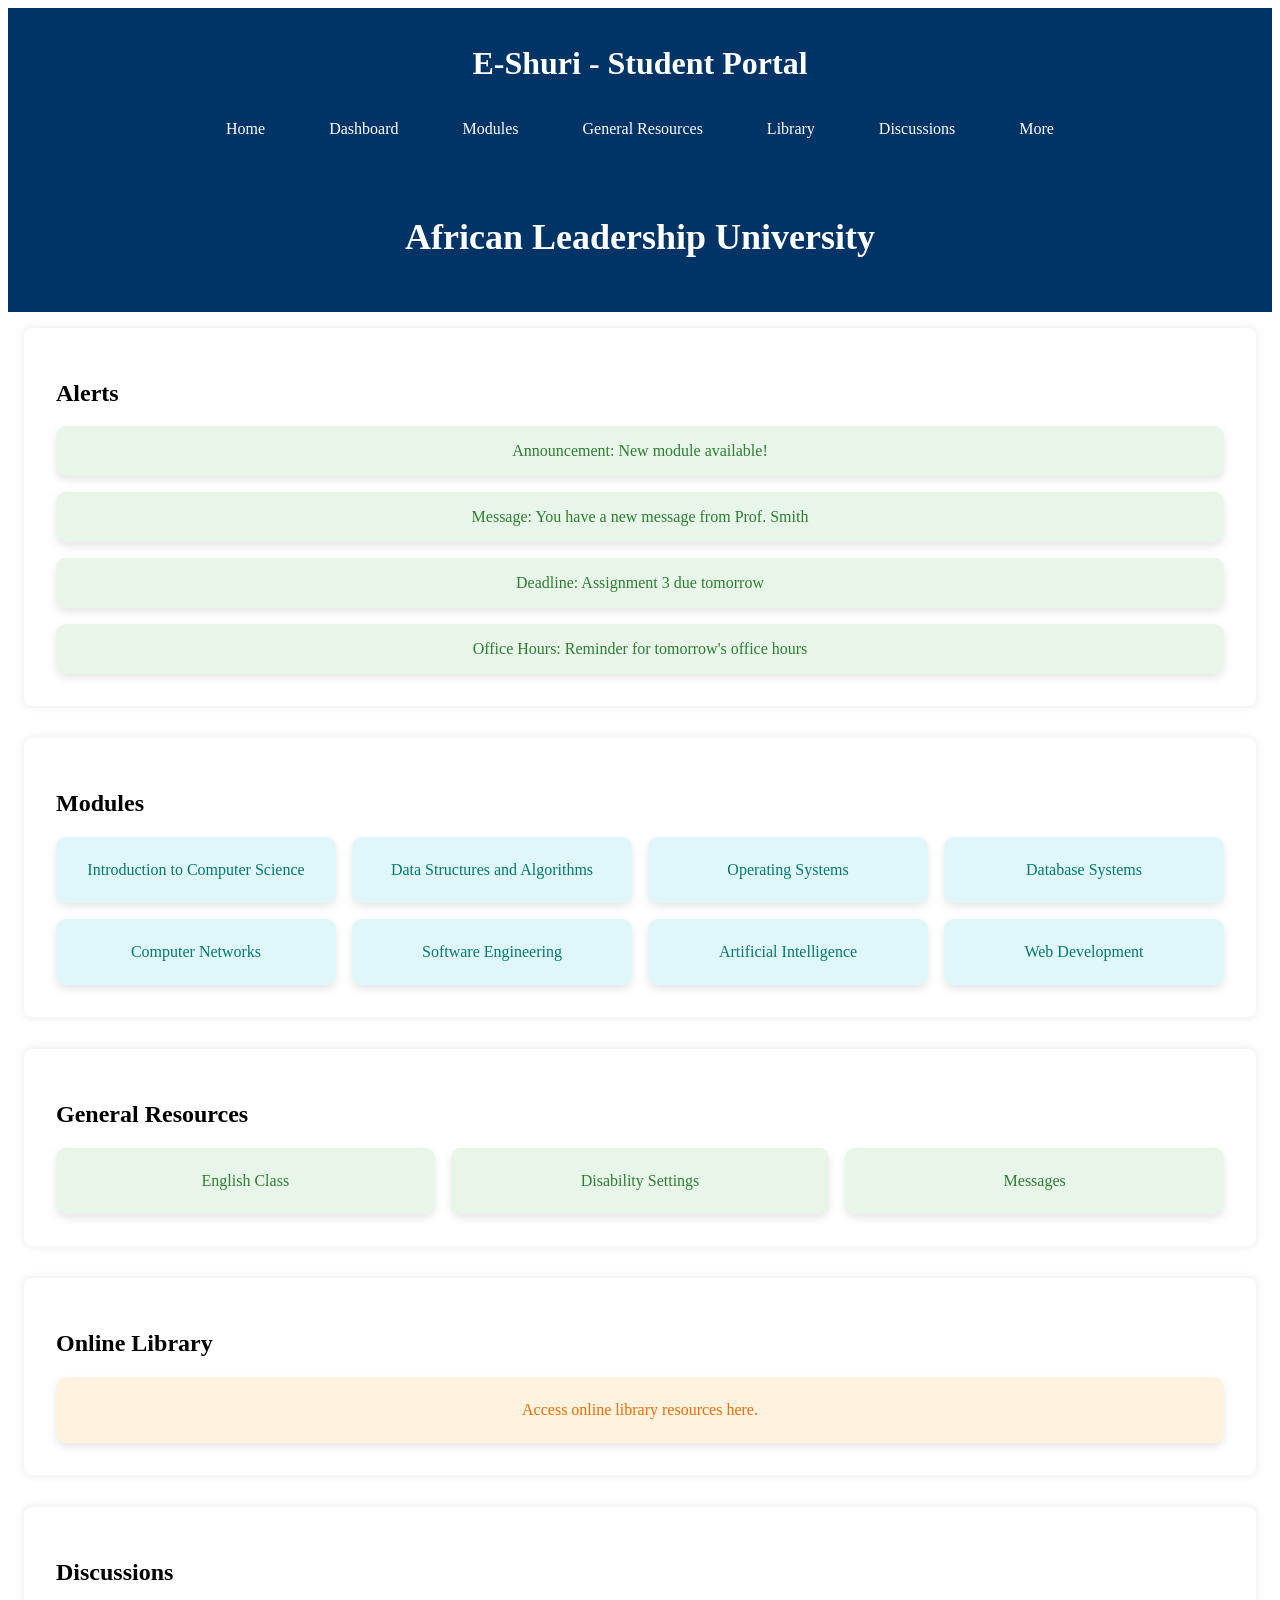
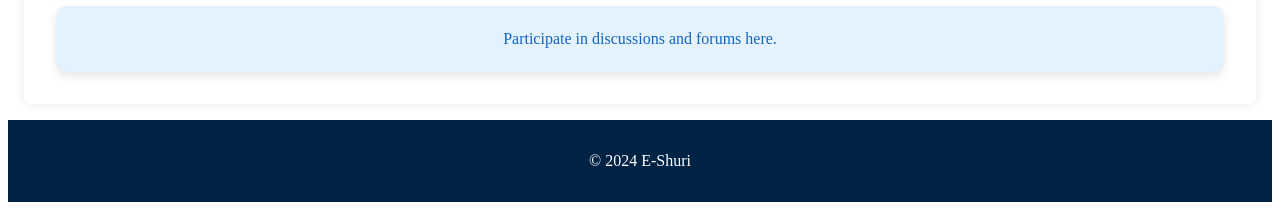
<file: student/index.html>
<!DOCTYPE html>
<html lang="en">
<head>
    <meta charset="UTF-8">
    <meta name="viewport" content="width=device-width, initial-scale=1.0">
    <title>E-Shuri - Student Portal</title>
    <link rel="stylesheet" href="styles.css">
</head>
<body class="student-page">
    <header>
        <h1>E-Shuri - Student Portal</h1>
        <nav>
            <ul>
                <li><a href="../home/home.html">Home</a></li>
                <li><a href="index.html">Dashboard</a></li>                
                <li><a href="#modules">Modules</a></li>
                <li><a href="#resources">General Resources</a></li>
                <li><a href="#library">Library</a></li>
                <li><a href="#discussions">Discussions</a></li>
                <li class="dropdown">
                    <a href="javascript:void(0)" class="dropbtn">More</a>
                    <div class="dropdown-content">
                        <a href="javascript:void(0)" onclick="openSlideIn('profile.html')">Profile</a>
                        <a href="javascript:void(0)" onclick="openSlideIn('help.html')">Help/Support</a>
                        <a href="javascript:void(0)" onclick="openSlideIn('settings.html')">Settings</a>
                    </div>
                </li>
            </ul>
        </nav>
    </header>

    <div id="university-name">
        <h2>African Leadership University</h2>
    </div>

    <section id="alerts">
        <h2>Alerts</h2>
        <div class="alert-list">
            <div class="alert">Announcement: New module available!</div>
            <div class="alert">Message: You have a new message from Prof. Smith</div>
            <div class="alert">Deadline: Assignment 3 due tomorrow</div>
            <div class="alert">Office Hours: Reminder for tomorrow's office hours</div>
        </div>
    </section>

    <section id="modules">
        <h2>Modules</h2>
        <div class="module-list">
            <div class="module" onclick="openSlideIn('module-details-page')">Introduction to Computer Science</div>
            <div class="module" onclick="openSlideIn('module-details-page')">Data Structures and Algorithms</div>
            <div class="module" onclick="openSlideIn('module-details-page')">Operating Systems</div>
            <div class="module" onclick="openSlideIn('module-details-page')">Database Systems</div>
            <div class="module" onclick="openSlideIn('module-details-page')">Computer Networks</div>
            <div class="module" onclick="openSlideIn('module-details-page')">Software Engineering</div>
            <div class="module" onclick="openSlideIn('module-details-page')">Artificial Intelligence</div>
            <div class="module" onclick="openSlideIn('module-details-page')">Web Development</div>
        </div>
    </section>

    <section id="resources">
        <h2>General Resources</h2>
        <div class="resource-list">
            <div class="resource" onclick="openSlideIn('english-class.html')">English Class</div>
            <div class="resource" onclick="openSlideIn('disability.html')">Disability Settings</div>
            <div class="resource" onclick="openSlideIn('messages.html')">Messages</div>
        </div>
    </section>

    <section id="library">
        <h2>Online Library</h2>
        <div class="library" onclick="openSlideIn('library-page')">Access online library resources here.</div>
    </section>

    <section id="discussions">
        <h2>Discussions</h2>
        <div class="discussion-list">
            <div class="discussion" onclick="openSlideIn('discussion-page')">Participate in discussions and forums here.</div>
        </div>
    </section>

    <footer>
        <p>&copy; 2024 E-Shuri</p>
    </footer>

    <!-- Slide-In Pages Container -->
    <div id="slide-in-container"></div>

    <script src="scripts.js"></script>
</body>
</html>
</file>
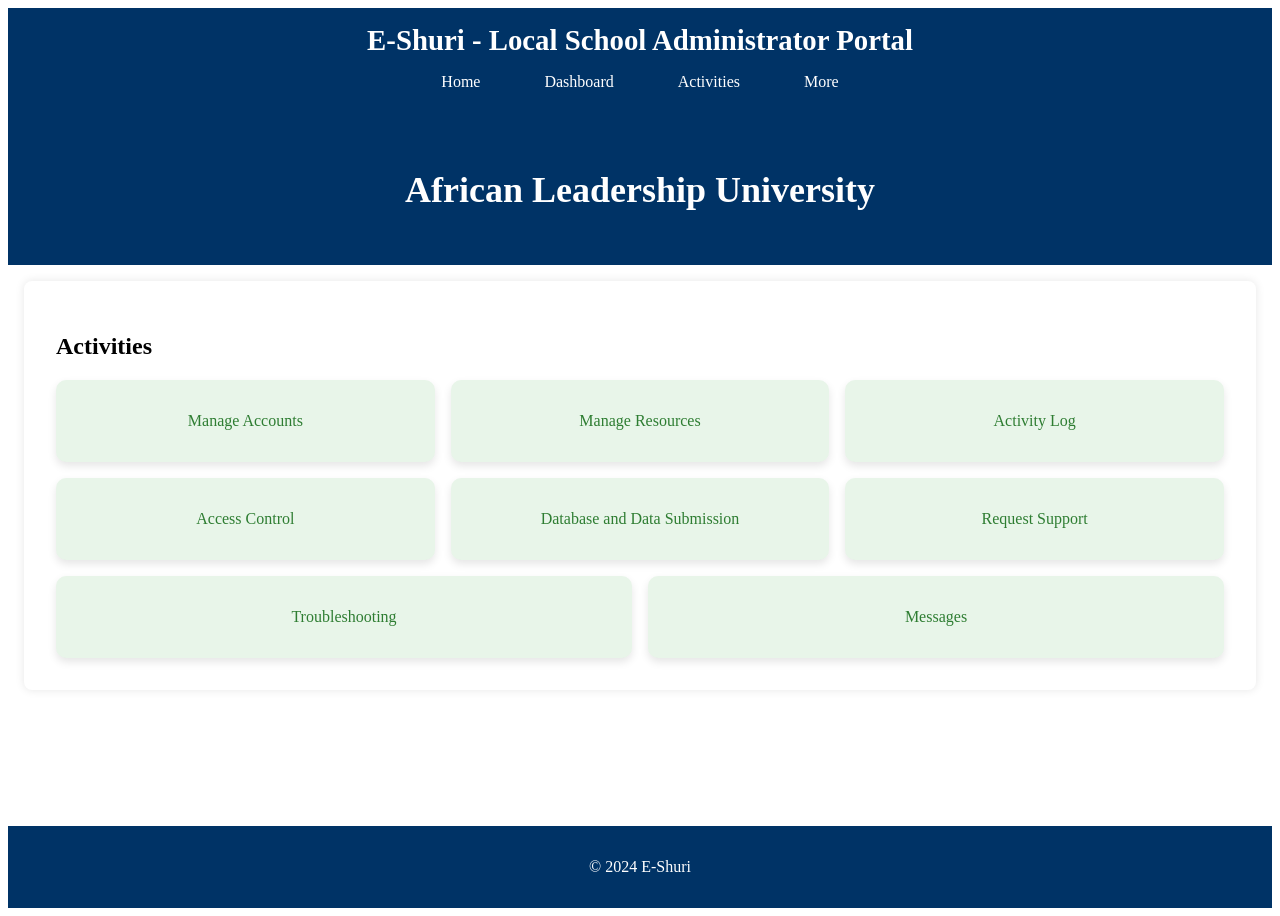
<file: local/local.html>
<!DOCTYPE html>
<html lang="en">
<head>
    <meta charset="UTF-8">
    <meta name="viewport" content="width=device-width, initial-scale=1.0">
    <title>E-Shuri - Local School Administrator Portal</title>
    <link rel="stylesheet" href="styles2.css">
</head>
<body class="admin-page">
    <header>
        <div class="logo">
            <h1>E-Shuri - Local School Administrator Portal</h1>
        </div>
        <nav>
            <ul>
                <li><a href="../home/home.html">Home</a></li>
                <li><a href="local.html">Dashboard</a></li>
                <li><a href="#activities">Activities</a></li>
                <li class="dropdown">
                    <a href="javascript:void(0)" class="dropbtn">More</a>
                    <div class="dropdown-content">                        
                        <a href="settings.html">Settings</a>
                        <a href="#profile">Profile</a>
                    </div>
                </li>
            </ul>
        </nav>
    </header>

    <div id="university-name">
        <h2>African Leadership University</h2>
    </div>

    <section id="activities">
        <h2>Activities</h2>
        <div class="activity-list">
            <div class="activity" onclick="openSlideIn('manage-acct.html')">Manage Accounts</div>
            <div class="activity" onclick="openSlideIn('manage-rs.html')">Manage Resources</div>
            <div class="activity" onclick="openSlideIn('activity-log.html')">Activity Log</div>
            <div class="activity" onclick="openSlideIn('access-control.html')">Access Control</div>
            <div class="activity" onclick="openSlideIn('data-sub.html')">Database and Data Submission</div>
            <div class="activity" onclick="openSlideIn('support.html')">Request Support</div>
            <div class="activity" onclick="openSlideIn('troubleshoot.html')">Troubleshooting</div>
            <div class="activity" onclick="openSlideIn('messages.html')">Messages</div>
        </div>
    </section>

    <footer>
        <p>&copy; 2024 E-Shuri</p>
    </footer>
    
    <!-- Container for slide-ins -->
    <div id="slide-in-container"></div>

    <script src="scripts2.js"></script>
</body>
</html>
</file>
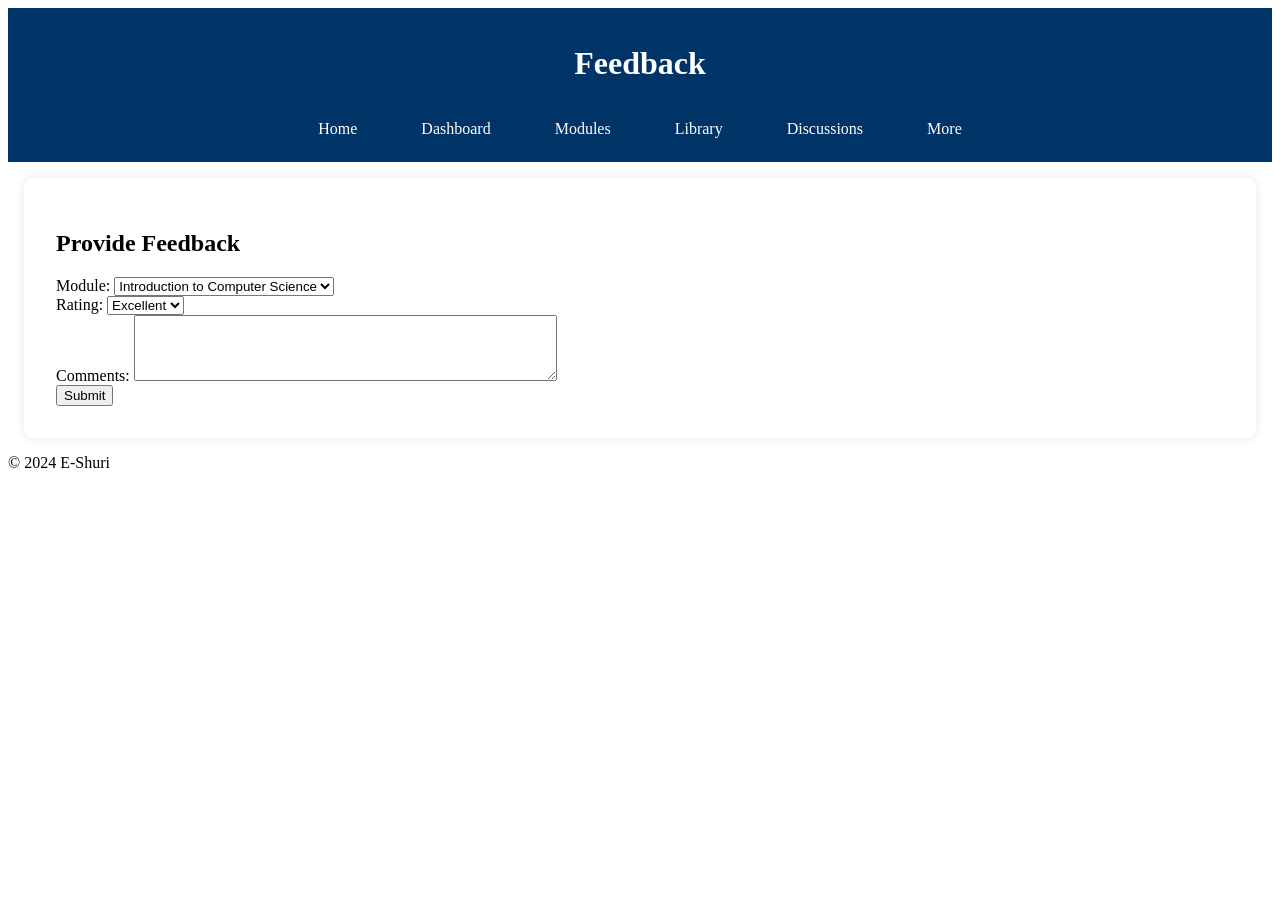
<file: student/feedback.html>
<!DOCTYPE html>
<html lang="en">
<head>
    <meta charset="UTF-8">
    <meta name="viewport" content="width=device-width, initial-scale=1.0">
    <title>E-Shuri - Feedback</title>
    <link rel="stylesheet" href="styles.css">
</head>
<body>
    <header>
        <h1>Feedback</h1>
        <nav>
            <ul>
                <li><a href="index.html">Home</a></li>
                <li><a href="dashboard.html">Dashboard</a></li>
                <li class="dropdown">
                    <a href="javascript:void(0)" class="dropbtn">Modules</a>
                    <div class="dropdown-content">
                        <a href="module1.html">Introduction to Computer Science</a>
                        <a href="module2.html">Data Structures and Algorithms</a>
                        <a href="module3.html">Operating Systems</a>
                        <a href="module4.html">Database Systems</a>
                        <a href="module5.html">Computer Networks</a>
                        <a href="module6.html">Software Engineering</a>
                        <a href="module7.html">Artificial Intelligence</a>
                        <a href="module8.html">Web Development</a>
                    </div>
                </li>
                <li><a href="library.html">Library</a></li>
                <li><a href="discussions.html">Discussions</a></li>
                <li class="dropdown">
                    <a href="javascript:void(0)" class="dropbtn">More</a>
                    <div class="dropdown-content">
                        <a href="grades.html">Grades</a>
                        <a href="profile.html">Profile</a>
                        <a href="feedback.html">Feedback</a>
                    </div>
                </li>
            </ul>
        </nav>
    </header>

    <main>
        <section id="feedback">
            <h2>Provide Feedback</h2>
            <form>
                <label for="module">Module:</label>
                <select id="module" name="module">
                    <option value="intro_to_cs">Introduction to Computer Science</option>
                    <option value="data_structures">Data Structures and Algorithms</option>
                    <option value="operating_systems">Operating Systems</option>
                    <option value="database_systems">Database Systems</option>
                    <option value="computer_networks">Computer Networks</option>
                    <option value="software_engineering">Software Engineering</option>
                    <option value="artificial_intelligence">Artificial Intelligence</option>
                    <option value="web_development">Web Development</option>
                </select>
                <br>
                <label for="rating">Rating:</label>
                <select id="rating" name="rating">
                    <option value="excellent">Excellent</option>
                    <option value="good">Good</option>
                    <option value="average">Average</option>
                    <option value="poor">Poor</option>
                </select>
                <br>
                <label for="comments">Comments:</label>
                <textarea id="comments" name="comments" rows="4" cols="50"></textarea>
                <br>
                <input type="submit" value="Submit">
            </form>
        </section>
    </main>

    <footer>
        <p>&copy; 2024 E-Shuri</p>
    </footer>

    <script src="scripts.js"></script>
</body>
</html>
</file>
<file: student/styles.css>
/* Slide-In Page Styling */
.slide-in {
    position: fixed;
    top: 0;
    right: 0;
    width: 0;
    height: 100%;
    background-color: white;
    overflow-x: hidden;
    transition: 0.5s;
    box-shadow: -2px 0 5px rgba(0,0,0,0.5);
    z-index: 1000;
}

.slide-in-header {
    display: flex;
    justify-content: space-between;
    align-items: center;
    padding: 1em;
    background-color: #003366; /* Darker blue color */
    color: white;
}

.slide-in-content {
    padding: 2em;
    overflow-y: auto;
}

.close-button {
    background: none;
    border: none;
    color: white;
    font-size: 1.5em;
    cursor: pointer;
    transition: color 0.3s;
}

.close-button:hover {
    color: #ff5f5f;
}

/* Profile Page Specific Styles */
.profile-slide-in form {
    display: flex;
    flex-direction: column;
}

.profile-slide-in form label {
    margin-top: 1em;
}

.profile-slide-in form input, 
.profile-slide-in form textarea, 
.profile-slide-in form select {
    padding: 0.5em;
    margin-top: 0.5em;
    border: 1px solid #ccc;
    border-radius: 4px;
}

.profile-slide-in form input[type="submit"] {
    margin-top: 1em;
    padding: 0.5em 1em;
    background-color: #003366;
    color: white;
    border: none;
    border-radius: 4px;
    cursor: pointer;
}

.profile-slide-in form input[type="submit"]:hover {
    background-color: #0055a5;
}

/* Messages Page Specific Styles */
.messages-slide-in .message-list {
    display: flex;
    flex-direction: column;
    gap: 1em;
}

.messages-slide-in .conversation {
    background-color: #f1f1f1;
    padding: 1em;
    border-radius: 8px;
    cursor: pointer;
}

.messages-slide-in .conversation:hover {
    background-color: #e1e1e1;
}

.messages-slide-in .full-view {
    display: none;
    background-color: white;
    padding: 1em;
    border-radius: 8px;
}

/* English Class Page Specific Styles */
.english-slide-in nav ul {
    display: flex;
    justify-content: space-around;
    padding: 0;
    list-style-type: none;
    background-color: #f1f1f1;
    border-bottom: 1px solid #ccc;
}

.english-slide-in nav ul li {
    flex: 1;
    text-align: center;
}

.english-slide-in nav ul li a {
    display: block;
    padding: 1em;
    color: #003366;
    text-decoration: none;
}

.english-slide-in nav ul li a:hover {
    background-color: #e1e1e1;
}

.english-slide-in .section {
    display: none;
}

.english-slide-in .section.active {
    display: block;
}

/* Disability Settings Page Specific Styles */
.disability-slide-in .form-group {
    margin-top: 1em;
}

.disability-slide-in .form-group label {
    display: block;
    margin-bottom: 0.5em;
}

.disability-slide-in .form-group input[type="checkbox"] {
    margin-right: 0.5em;
}

.disability-slide-in .form-group select {
    padding: 0.5em;
    border: 1px solid #ccc;
    border-radius: 4px;
}





/* Student Dashboard Enhancements */
body.student-page {
    display: flex;
    flex-direction: column;
    min-height: 100vh;
}

/* University Name Styling */
#university-name {
    text-align: center;
    padding: 1em;
    background-color: #003366; /* Darker blue color */
    color: white;
    margin: 0;
    font-size: 1.5em;
}

/* Header Styling */
header {
    background-color: #003366; /* Darker blue color */
    color: white;
    padding: 1em 0;
    display: flex;
    flex-direction: column;
    align-items: center;
}

header .logo h1 {
    margin: 0;
    font-size: 1.8em;
    text-align: center;
}

header nav {
    width: 100%;
    text-align: center;
    margin-top: 0.5em;
}

header nav ul {
    list-style-type: none;
    padding: 0;
    margin: 0;
    display: flex;
    justify-content: center;
    align-items: center;
}

header nav ul li {
    margin: 0 1em;
}

header nav ul li a {
    color: white;
    text-decoration: none;
    padding: 0.5em 1em;
    display: block;
    transition: background-color 0.3s;
}

header nav ul li a:hover {
    background-color: #0055a5; /* Slightly lighter blue for hover */
}

.dropdown {
    position: relative;
    display: inline-block;
}

.dropdown-content {
    display: none;
    position: absolute;
    background-color: #003366; /* Darker blue color */
    min-width: 160px;
    box-shadow: 0px 8px 16px 0px rgba(0,0,0,0.2);
    z-index: 1;
}

.dropdown-content a {
    color: white;
    padding: 12px 16px;
    text-decoration: none;
    display: block;
}

.dropdown-content a:hover {
    background-color: #0055a5; /* Slightly lighter blue for hover */
}

.dropdown:hover .dropdown-content {
    display: block;
}

.dropdown:hover .dropbtn {
    background-color: #0055a5; /* Slightly lighter blue for hover */
}
section {
    padding: 2em;
    background-color: white;
    margin: 1em;
    border-radius: 8px;
    box-shadow: 0 0 10px rgba(0, 0, 0, 0.1);
}

/* Alerts Section Styling */
#alerts {
    padding: 2em;
    background-color: white;
    margin: 1em;
    border-radius: 8px;
    box-shadow: 0 0 10px rgba(0, 0, 0, 0.1);
}

.alert-list {
    display: flex;
    flex-direction: column;
    gap: 1em;
}

.alert {
    background-color: #e8f5e9;
    color: #2e7d32;
    padding: 1em;
    border-radius: 10px;
    text-align: center;
    box-shadow: 0 4px 8px rgba(0, 0, 0, 0.1);
}

/* Modules Section Styling */
.module-list {
    display: flex;
    flex-wrap: wrap;
    gap: 1em;
    justify-content: space-around;
}

.module {
    background-color: #e0f7fa;
    color: #00796b;
    padding: 1.5em;
    border-radius: 10px;
    text-align: center;
    flex: 1 1 200px;
    cursor: pointer;
    transition: transform 0.3s, box-shadow 0.3s;
    box-shadow: 0 4px 8px rgba(0, 0, 0, 0.1);
}

.module:hover {
    transform: translateY(-5px);
    box-shadow: 0 6px 12px rgba(0, 0, 0, 0.2);
}

/* General Resources Styling */
.resource-list {
    display: flex;
    flex-wrap: wrap;
    gap: 1em;
    justify-content: space-around;
}

.resource {
    background-color: #e8f5e9;
    color: #2e7d32;
    padding: 1.5em;
    border-radius: 10px;
    text-align: center;
    flex: 1 1 200px;
    cursor: pointer;
    transition: transform 0.3s, box-shadow 0.3s;
    box-shadow: 0 4px 8px rgba(0, 0, 0, 0.1);
}

.resource:hover {
    transform: translateY(-5px);
    box-shadow: 0 6px 12px rgba(0, 0, 0, 0.2);
}

/* Library Section Styling */
.library {
    background-color: #fff3e0;
    color: #ef6c00;
    padding: 1.5em;
    border-radius: 10px;
    text-align: center;
    cursor: pointer;
    transition: transform 0.3s, box-shadow 0.3s;
    box-shadow: 0 4px 8px rgba(0, 0, 0, 0.1);
}

.library:hover {
    transform: translateY(-5px);
    box-shadow: 0 6px 12px rgba(0, 0, 0, 0.2);
}

/* Discussion Section Styling */
.discussion-list {
    display: flex;
    flex-wrap: wrap;
    gap: 1em;
    justify-content: space-around;
}

.discussion {
    background-color: #e3f2fd;
    color: #1565c0;
    padding: 1.5em;
    border-radius: 10px;
    text-align: center;
    flex: 1 1 200px;
    cursor: pointer;
    transition: transform 0.3s, box-shadow 0.3s;
    box-shadow: 0 4px 8px rgba(0, 0, 0, 0.1);
}

.discussion:hover {
    transform: translateY(-5px);
    box-shadow: 0 6px 12px rgba(0, 0, 0, 0.2);
}

/* Footer for Student Page */
body.student-page footer {
    margin-top: auto;
    background-color: #002244; 
    color: white;
    padding: 1em;
    text-align: center;
}
</file>
<file: local/styles2.css>
/* Slide-In Page Styling */
.slide-in {
    position: fixed;
    top: 0;
    right: 0;
    width: 0;
    height: 100%;
    background-color: white;
    overflow-x: hidden;
    transition: 0.5s;
    box-shadow: -2px 0 5px rgba(0,0,0,0.5);
    z-index: 1000;
}

.slide-in-header {
    display: flex;
    justify-content: space-between;
    align-items: center;
    padding: 1em;
    background-color: #003366; /* Darker blue color */
    color: white;
}

.slide-in-content {
    display: flex;
    height: calc(100% - 3em);
}

.close-button {
    background: none;
    border: none;
    color: white;
    font-size: 1.5em;
    cursor: pointer;
    transition: color 0.3s;
}

.close-button:hover {
    color: #ff5f5f;
}

.sidebar {
    width: 20%;
    background-color: #f1f1f1;
    padding: 1em;
    box-shadow: 2px 0 5px rgba(0,0,0,0.1);
}

.nav-button {
    width: 100%;
    padding: 1em;
    margin-bottom: 1em;
    background-color: #003366;
    color: white;
    border: none;
    border-radius: 5px;
    cursor: pointer;
    transition: background-color 0.3s;
}

.nav-button:hover {
    background-color: #0055a5;
}

.details {
    flex: 1;
    padding: 1em;
}

.details-header {
    display: flex;
    justify-content: space-between;
    align-items: center;
    margin-bottom: 1em;
}

#search-bar {
    width: 70%;
    padding: 0.5em;
    border: 1px solid #ccc;
    border-radius: 5px;
}

.create-button {
    padding: 0.5em 1em;
    background-color: #28a745;
    color: white;
    border: none;
    border-radius: 5px;
    cursor: pointer;
    transition: background-color 0.3s;
}

.create-button:hover {
    background-color: #218838;
}

.details-content {
    background-color: #ffffff;
    border-radius: 5px;
    box-shadow: 0 0 10px rgba(0,0,0,0.1);
    padding: 1em;
    height: calc(100% - 3em);
    overflow-y: auto;
}

/* Specific Page Styles */
.manage-accounts-slide-in .slide-in-content ul {
    list-style-type: disc;
    padding-left: 2em;
}

.manage-accounts-slide-in .slide-in-content li {
    margin-bottom: 0.5em;
}

/* the manage resouces css */

/* Manage Resources Slide-In Styles */
.manage-resources-slide-in .slide-in-content {
    display: flex;
    flex-direction: column;
}

.details-header {
    display: flex;
    justify-content: space-between;
    align-items: center;
    margin-bottom: 1em;
}

#resource-search-bar {
    width: 70%;
    padding: 0.5em;
    border: 1px solid #ccc;
    border-radius: 5px;
}

.add-button {
    padding: 0.5em 1em;
    background-color: #28a745;
    color: white;
    border: none;
    border-radius: 5px;
    cursor: pointer;
    transition: background-color 0.3s;
}

.add-button:hover {
    background-color: #218838;
}

.filters {
    display: flex;
    flex-wrap: wrap;
    gap: 1em;
    margin-bottom: 1em;
}

.filters label {
    margin-right: 0.5em;
}

.filters select {
    padding: 0.5em;
    border: 1px solid #ccc;
    border-radius: 5px;
}

.filter-button {
    padding: 0.5em 1em;
    background-color: #007bff;
    color: white;
    border: none;
    border-radius: 5px;
    cursor: pointer;
    transition: background-color 0.3s;
}

.filter-button:hover {
    background-color: #0056b3;
}

.resource-list {
    flex: 1;
    overflow-y: auto;
}

.resource-item {
    background-color: #f9f9f9;
    padding: 1em;
    margin-bottom: 1em;
    border-radius: 5px;
    box-shadow: 0 0 10px rgba(0,0,0,0.1);
}

.resource-actions {
    display: flex;
    gap: 0.5em;
}

.action-button {
    padding: 0.5em 1em;
    background-color: #6c757d;
    color: white;
    border: none;
    border-radius: 5px;
    cursor: pointer;
    transition: background-color 0.3s;
}

.action-button:hover {
    background-color: #5a6268;
}

/* access control style */

/* Access Control Slide-In Styles */
.access-control-slide-in .slide-in-content {
    display: flex;
    flex-direction: column;
}

#access-search-bar {
    width: 70%;
    padding: 0.5em;
    border: 1px solid #ccc;
    border-radius: 5px;
}

.access-list {
    flex: 1;
    overflow-y: auto;
}

.access-item {
    background-color: #f9f9f9;
    padding: 1em;
    margin-bottom: 1em;
    border-radius: 5px;
    box-shadow: 0 0 10px rgba(0,0,0,0.1);
}

.access-actions {
    display: flex;
    gap: 0.5em;
}


/* activity log css */

/* Activity Log Slide-In Styles */
.activity-log-slide-in .slide-in-content {
    display: flex;
    flex-direction: column;
}

.log-filters {
    margin-bottom: 1em;
}

.log-filters h3 {
    margin-bottom: 0.5em;
}

.log-filters label {
    margin-right: 0.5em;
}

.log-filters input,
.log-filters select {
    padding: 0.5em;
    margin-right: 1em;
    border: 1px solid #ccc;
    border-radius: 5px;
}

.log-details {
    flex: 1;
    overflow-y: auto;
}

.log-details h3 {
    margin-bottom: 0.5em;
}

.log-table {
    width: 100%;
    border-collapse: collapse;
    margin-bottom: 1em;
}

.log-table th,
.log-table td {
    border: 1px solid #ddd;
    padding: 0.5em;
    text-align: left;
}

.log-table th {
    background-color: #f2f2f2;
}

.view-button {
    padding: 0.5em 1em;
    background-color: #6c757d;
    color: white;
    border: none;
    border-radius: 5px;
    cursor: pointer;
    transition: background-color 0.3s;
}

.view-button:hover {
    background-color: #5a6268;
}

.export-logs {
    margin-top: 1em;
}

.export-button {
    padding: 0.5em 1em;
    background-color: #28a745;
    color: white;
    border: none;
    border-radius: 5px;
    cursor: pointer;
    transition: background-color 0.3s;
}

.export-button:hover {
    background-color: #218838;
}

/* data submission */

/* Data Management and Monitoring Slide-In Styles */
.data-management-slide-in .slide-in-content {
    display: flex;
    flex-direction: column;
    overflow-y: auto;
}

.data-management-section,
.reporting-section,
.analytics-section,
.security-section,
.additional-functions-section {
    margin-bottom: 1em;
}

.data-management-section h3,
.reporting-section h3,
.analytics-section h3,
.security-section h3,
.additional-functions-section h3 {
    margin-bottom: 0.5em;
}

.data-management-section ul,
.reporting-section ul,
.analytics-section ul,
.security-section ul,
.additional-functions-section ul {
    list-style-type: disc;
    padding-left: 1.5em;
}

.data-management-section ul li,
.reporting-section ul li,
.analytics-section ul li,
.security-section ul li,
.additional-functions-section ul li {
    margin-bottom: 0.5em;
}

/* Specific Page Styles */
/* General styles to avoid conflicts */
.slide-in h3 {
    margin-top: 1em;
}

.slide-in p, .slide-in ul {
    margin-bottom: 1em;
}

.slide-in ul {
    list-style-type: disc;
    padding-left: 2em;
}

#slide-in-container {
    display: none;
}











/* local page */
/* Ensure Full Page Height for Admin Page */
body.admin-page {
    display: flex;
    flex-direction: column;
    min-height: 100vh;
}

/* University Name Styling */
#university-name {
    text-align: center;
    padding: 1em;
    background-color: #003366; /* Darker blue color */
    color: white;
    margin: 0;
    font-size: 1.5em;
}

/* Header Styling */
header {
    background-color: #003366; /* Darker blue color */
    color: white;
    padding: 1em 0;
    display: flex;
    flex-direction: column;
    align-items: center;
}

header .logo h1 {
    margin: 0;
    font-size: 1.8em;
    text-align: center;
}

header nav {
    width: 100%;
    text-align: center;
    margin-top: 0.5em;
}

header nav ul {
    list-style-type: none;
    padding: 0;
    margin: 0;
    display: flex;
    justify-content: center;
    align-items: center;
}

header nav ul li {
    margin: 0 1em;
}

header nav ul li a {
    color: white;
    text-decoration: none;
    padding: 0.5em 1em;
    display: block;
    transition: background-color 0.3s;
}

header nav ul li a:hover {
    background-color: #0055a5; /* Slightly lighter blue for hover */
}

.dropdown {
    position: relative;
    display: inline-block;
}

.dropdown-content {
    display: none;
    position: absolute;
    background-color: #003366; /* Darker blue color */
    min-width: 160px;
    box-shadow: 0px 8px 16px 0px rgba(0,0,0,0.2);
    z-index: 1;
}

.dropdown-content a {
    color: white;
    padding: 12px 16px;
    text-decoration: none;
    display: block;
}

.dropdown-content a:hover {
    background-color: #0055a5; /* Slightly lighter blue for hover */
}

.dropdown:hover .dropdown-content {
    display: block;
}

.dropdown:hover .dropbtn {
    background-color: #0055a5; /* Slightly lighter blue for hover */
}

section {
    padding: 2em;
    background-color: white;
    margin: 1em;
    border-radius: 8px;
    box-shadow: 0 0 10px rgba(0, 0, 0, 0.1);
}

/* Activities Section Styling */
.activity-list {
    display: flex;
    flex-wrap: wrap;
    gap: 1em;
    justify-content: space-around;
}

.activity {
    background-color: #e8f5e9;
    color: #2e7d32;
    padding: 2em;
    border-radius: 10px;
    text-align: center;
    flex: 1 1 300px;
    cursor: pointer;
    transition: transform 0.3s, box-shadow 0.3s;
    box-shadow: 0 4px 8px rgba(0, 0, 0, 0.1);
}

.activity:hover {
    transform: translateY(-5px);
    box-shadow: 0 6px 12px rgba(0, 0, 0, 0.2);
}

/* Footer for Admin Page */
body.admin-page footer {
    margin-top: auto;
    background-color: #003366; /* Darker blue color */
    color: white;
    padding: 1em;
    text-align: center;
}
</file>
